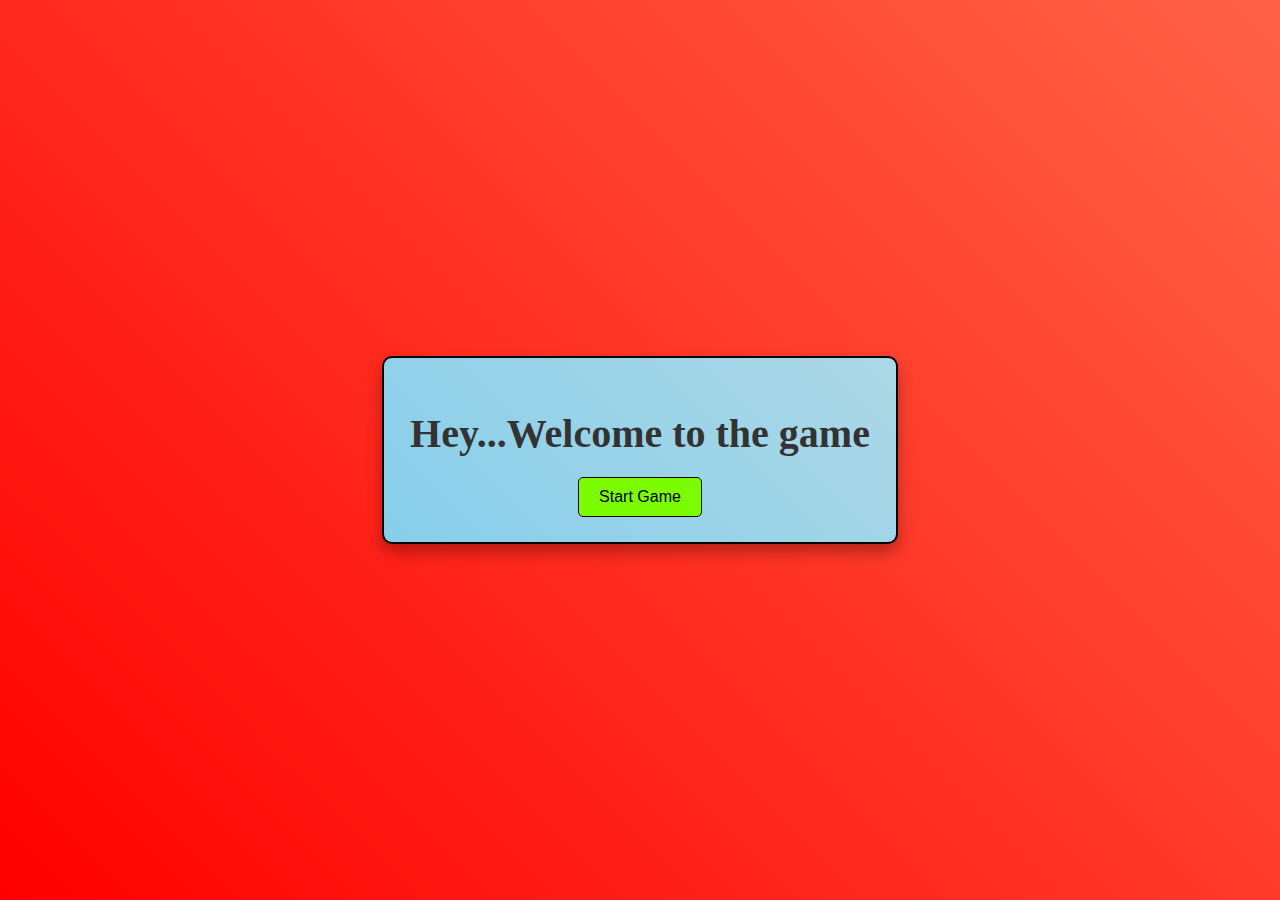
<file: index.html>
<!DOCTYPE html>
<html lang="en">
<head>
    <meta charset="UTF-8">
    <meta name="viewport" content="width=device-width, initial-scale=1.0">
    <title>Welcome to the Game</title>
    <style>
        body {
            background: linear-gradient(45deg, #ff0000, #ff6347);
            display: flex;
            justify-content: center;
            align-items: center;
            height: 100vh;
            margin: 0;   
        }
        .welcome {
            border: 2px solid black;
            padding: 2%;
            text-align: center;
            border-radius: 10px;
            box-shadow: 0 8px 16px rgba(0, 0, 0, 0.3);
            background: linear-gradient(45deg, #87ceeb, #add8e6);
           
            transition: transform 0.3s;
        }

        .welcome:hover {
            transform: scale(1.05);
        }

        h1 {
            color: #333;
            font-size: 2.5em;
            margin-bottom: 20px;
            animation:  2s ease-in-out;
        }

        button {
            border: 1px solid black;
            background-color: lawngreen;
            color: black;
            padding: 10px 20px;
            font-size: 1em;
            border-radius: 5px;
            cursor: pointer;
            transition: background-color 0.3s, transform 0.3s;
        }

        button:hover {
            background-color:rgb(79, 121, 37) ;
            transform: translateY(-2px);
        }
    </style>
</head>
<body>
    <div class="welcome">
        <h1>Hey...Welcome to the game</h1>
        <a href="1st.html"><button>Start Game</button></a>
    </div>
</body>
</html>
</file>
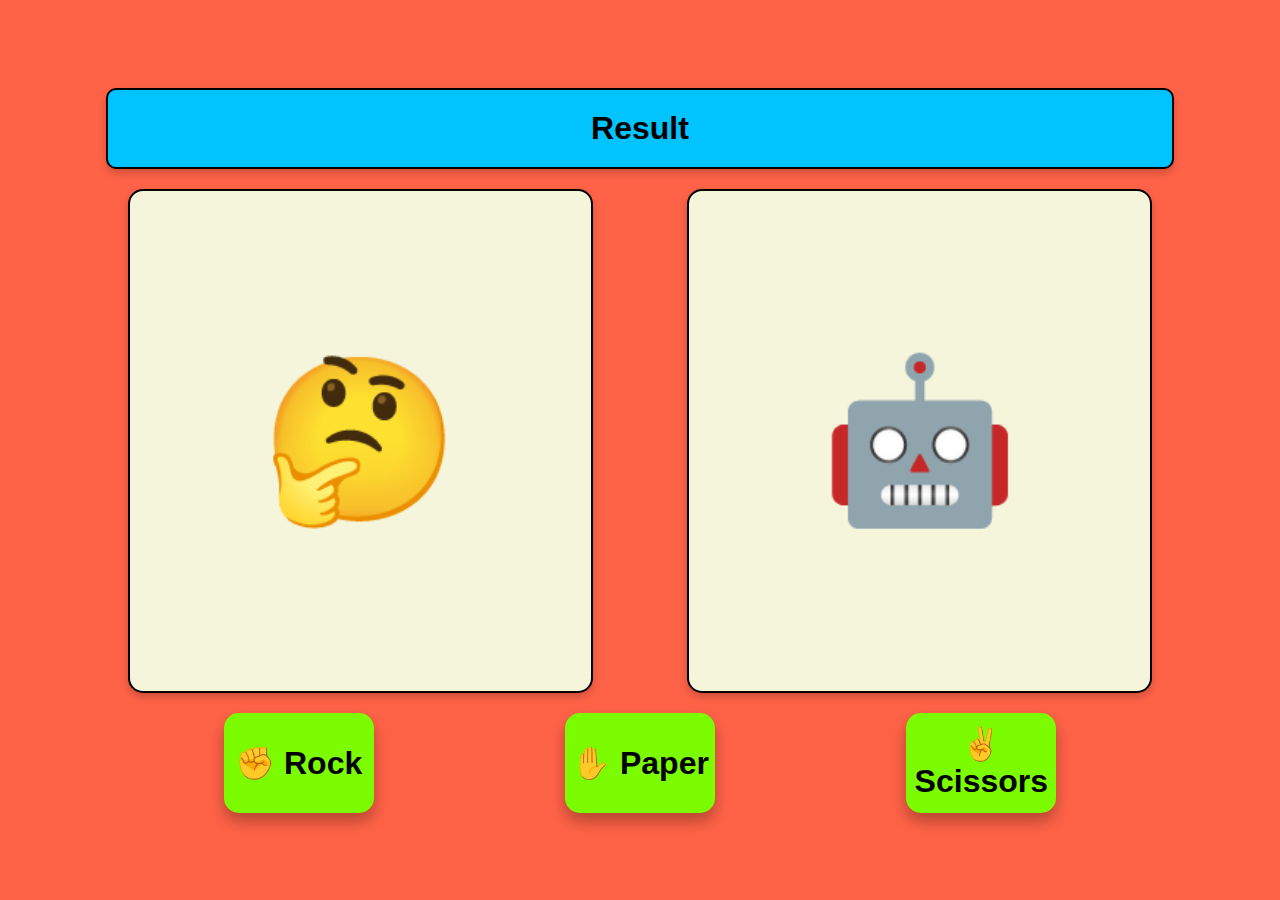
<file: 1st.html>
<!DOCTYPE html>
<html lang="en">
<head>
    <meta charset="UTF-8">
    <meta name="viewport" content="width=device-width, initial-scale=1.0">
    <title>Rock Paper Scissors Game</title>
    <link rel="stylesheet" href="styles.css">
</head>
<body>
    <div class="result-container">
        <h2 id="print">Result</h2>
    </div>
    <div class="both">
        <div class="player" id="player1"><span class="emoji">🤔</span></div>
        <div class="player" id="player2"><span class="emoji">🤖</span></div>
    </div>
    <div class="opt">
        <button onclick="choose('rock')">✊ Rock</button>
        <button onclick="choose('paper')">✋ Paper</button>
        <button onclick="choose('scissors')">✌ Scissors</button>
    </div>
   <script src="script.js"></script>
</body>
</html>
</file>
<file: styles.css>
body {
    background-color: #ff6347; 
    font-family: Arial, sans-serif;
    display: flex;
    flex-direction: column;
    align-items: center;
    justify-content: center;
    height: 100vh;
    margin: 0;
}
.both {
    display: flex;
    flex-wrap: wrap;
    justify-content: space-between;
    width: 80%;
    margin-bottom: 20px;
}
.player {
    background-color: #f5f5dc; 
    display: flex;
    align-items: center;
    justify-content: center;
    width: 45%;
    height: 500px;
    border: 2px solid #000;
    border-radius: 15px;
    box-shadow: 0 4px 8px rgba(0, 0, 0, 0.2); 
    font-weight: bold;
    text-align: center;
    position: relative;
}
.player span {
    font-size: 10em;
}
.opt {
    display: flex;
    justify-content: space-around;
    width: 80%;
}
button {
    background-color: lawngreen;  
    border: none;  
    border-radius: 15px; 
    width: 150px;
    height: 100px; 
    box-shadow: 0 8px 16px rgba(0, 0, 0, 0.3);
    font-size: 2em;
    font-weight: bold;
    cursor: pointer;
    transition: background-color 0.3s, transform 0.3s;
}
button:hover {
    background-color: #ffeb3b;
    transform: translateY(-5px);
}
.result-container {
    background-color: #01c3fe;
    border: 2px solid #000;
    border-radius: 10px;
    padding: 20px;
    margin-bottom: 20px;
    width: 80%;
    text-align: center;
    box-shadow: 0 4px 8px rgba(0, 0, 0, 0.2);
}
.result-container h2 {
    margin: 0;
    font-size: 2em;
    color: black;
}
@media screen and (max-width: 480px) {
    .player {
        background-color: #e2e27c; 
        display: flex;
        flex-wrap: wrap;
        align-items: center;
        justify-content: center;
        width: 100%;
        height: 250px;
        border: 2px solid black;
        border-radius: 15px;
        box-shadow: 0 4px 8px rgba(0, 0, 0, 0.2); 
        font-weight: bold;
        text-align: center;
        margin-right: -20%;
        position: relative;
    }  
    .player span {
        font-size: 6em;
    }
    .result-container h2 {
        margin: 0;
        font-size: 1em;
        color: black;
    }  
    .result-container {
        background-color: #01c3fe;
        border: 2px solid #000;
        border-radius: 10px;
        padding: 10px;
        margin-bottom: 10px;
        width: 80%;
        
        text-align: center;
        box-shadow: 0 4px 8px rgba(0, 0, 0, 0.2);
    }
    button {
        background-color: lawngreen;  
        border: none;  
        border-radius: 15px; 
        width: 120px;
        display: flex;
        
        justify-content: space-between;
        align-items: center;
        height: 70px; 
        box-shadow: 0 8px 16px rgba(0, 0, 0, 0.3);
        font-size: 1em;
        font-weight: bold;
        cursor: pointer;
        transition: background-color 0.3s, transform 0.3s;
    }
            body{
                overflow: hidden;
            }
}
</file>
